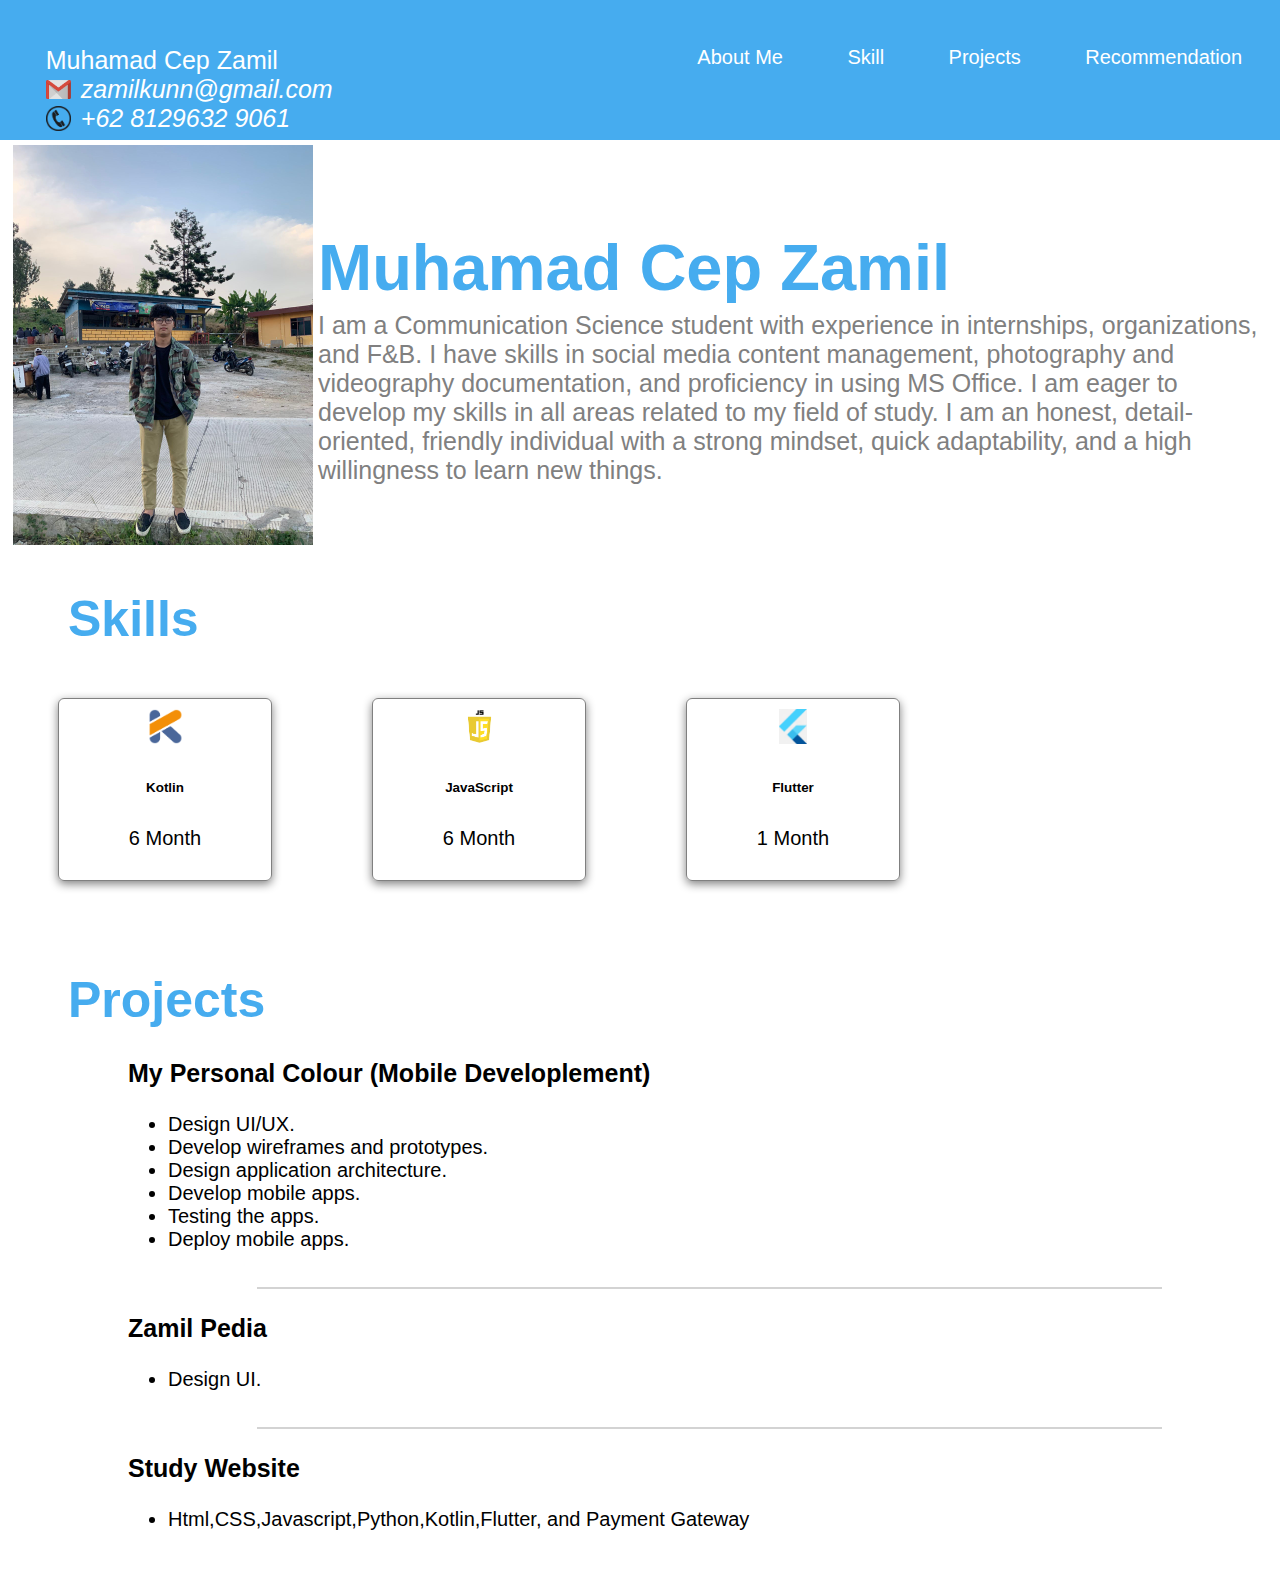
<file: index.html>
<!DOCTYPE html>
<html>
  <head>
    <title>Muhamad Cep Zamil</title>
    <link rel="stylesheet" href="./style.css"/>
    <script src="./script.js"></script>
  </head>
  <body>
    <!-- Navigation Bar -->
    <nav>
      <div id="home">
            <path stroke-linecap="round" stroke-linejoin="round" d="M15 11.25l-3-3m0 0l-3 3m3-3v7.5M21 12a9 9 0 11-18 0 9 9 0 0118 0z" />
          </svg>

        <div class="profile_name">
          Muhamad Cep Zamil
          <div class="contact_info">
            <img src="mail2.png" />
          zamilkunn@gmail.com
        </div>
        <div style="clear:both;"></div>
        <div class="contact_info">
          <img src="phone.png" />
          +62 8129632 9061

        </div>
        </div>
        <div class="topdiv">
          <a class="topmenu" href="#about-me">About Me</a>
          <a class="topmenu" href="#about-me">Skill</a>
          <a class="topmenu" href="#about-me">Projects</a>
          <a class="topmenu" href="#about-me">Recommendation</a>
          <!-- Add the links for Skills, Projects and Recommendation here -->

        </div>
      </div>    
    </nav>

    <!-- About Me -->
    <section id="about-me" class="container">
      <div>
        <img src="profile.jpg" class="profile_image" width="50" />
      </div>

      <div>
          <h1>
            Muhamad Cep Zamil
          </h1>
          <p>
            I am a Communication Science student with experience in internships, organizations, and F&B. I have skills in social media content management, photography and videography documentation, and proficiency in using MS Office. I am eager to develop my skills in all areas related to my field of study. I am an honest, detail-oriented, friendly individual with a strong mindset, quick adaptability, and a high willingness to learn new things.
          </p>
      </div>
    </section>
              
    <!-- Skills -->
    <section id="skills">
      <h2>Skills</h2>
      <div style="clear:both;"></div>

      <div class="all_skills">
        <div class="skill">
          <img src="kotlin.png"/>
          <h6>Kotlin</h6>
          <p>6 Month</p>
        </div>  

        <div class="skill">
          <img src="js.png"/>
          <h6>JavaScript</h6>
          <p>6 Month</p>
        </div>

        <div class="skill">
            <img src="Flutter.png"/>
            <h6>Flutter</h6>
            <p>1 Month</p>
          </div>

        <!-- Add more skills here -->


      </div>
    </section>
          
    <!-- Projects -->
    <section class="projects" id="projects">
      <h2>
        Projects
      </h2>
      <div style="clear:both;"></div>

        <div id="projects-container" class="projects-container">
          <div class="project-card">
            <h3>My Personal Colour (Mobile Developlement)</h3>
            <ul>
              <li>Design UI/UX.</li>
              <li>Develop wireframes and prototypes. </li>
              <li>Design application architecture. </li>
              <li>Develop mobile apps.</li>
              <li>Testing the apps.</li>
              <li>Deploy mobile apps.</li>
            </ul>
          </div>
          <hr>
          <div class="project-card">
            <h3>Zamil Pedia</h3>
            <ul>
              <li>Design UI.</li>
            </ul>
          </div>
          <hr>
          <div class="project-card">
            <h3>Study Website</h3>
            <ul>
              <li>Html,CSS,Javascript,Python,Kotlin,Flutter, and Payment Gateway</li>
            </ul>
          </div>
    </div>
    </section>
    <div style="clear:both;"></div>

    <div class="popup flex_center" id="popup">
      <img src="tick.jpg">
      <h3>Thank you for your recommendation</h3>
      <button onclick="showPopup(false)">Ok</button>
    </div>
</file>
<file: style.css>
body {
    font-family: 'Trebuchet MS', 'Lucida Sans Unicode', 'Lucida Grande', 'Lucida Sans', Arial, sans-serif;
  }
  
  /* Navigation Bar */
  
  #home {
    background-color:  #46ACEF;
    padding-bottom: 1cm;
    margin-left:-1cm;
    margin-right:-1cm;
    margin-top:-1cm;
    padding-top: 2cm;
    padding-bottom: 2cm;
    height: 5mm;
   }
  
  .topmenu {
    color: rgb(255, 255, 255);
    margin: 10px;
    padding: 20px;
    font-size: 20px;
    text-decoration:none;
  }
  
  .topmenu:hover {
    color: white;
    /* Add the styles here */
  }
  
  .topdiv {
    float: right;
    padding-right: 1cm;
  }
  
  .profile_name {
    float: left;
    padding-left: 2cm;
    font-size: 25px;
    color: #fff;
    /* Add the styles here */
  }
  
  .profile_name .contact_info {
    font-size: 25px;
    font-style: italic;
    display: flex;
    align-items: center;
    flex-direction: row;
  }
  
  .contact_info img {
    width:25px;
    margin-right: 10px;
    float:left;
  }
  
  /* Titles */
  
  h2 {
    text-align: justify;
    font-size: 50px;
    text-align: center;
    float: left;
    color: #46ACEF;
    margin: 30px;
    margin-left: 60px;
    margin-top: 40px;
    margin-bottom: 0px;
  }
  
  .introduction {
    text-align: justify;
    font-size: 30px;
    text-align: center;
    float: left;
    margin-top: 30px;
    margin-bottom: 20px;
    animation-duration: 5s;
    position: relative;
  }
  
  /* Used in the About Me sections */
  
  .container {
    display: flex;
  }
  
  /* About Me */
  
  .about-me {
    display: flex;
    align-items: center;
  }
  
  #about-me h1 {
    font-size: 65px;
    margin-top: 90px;
    color: #46ACEF;
  }
  
  #about-me p {
    font-size: 25px;
    color: rgb(128, 128, 128);
    margin-top: -1cm;
  }
  
  .profile_image {
    width: 300px;
    height: fit-content;
    vertical-align: middle;
    margin: 5px;
  }
  
  /* Skills */
  
  .all_skills {
    display: flex;
    flex-direction: row;
    flex-flow: wrap;
  }
  
  .skill {
    border: 1px solid gray;
    display: block;
    border-radius: 6px;
    text-align: center;
    margin: 50px;
    padding: 10px;
    width: 2in;
    font-size: 20px;
    box-shadow: 0 3px 10px gray;
  }
  
  .skill img {
    height: 35px;
    align-items: center;
  }
  
  .skills h6 {
    align-items: center;
    font-size: 20px;
    margin-block-start: 8px;
    margin-block-end: 5px;
    font-weight: bold;
  } 
  
  .skills p {
    align-items: center;
    font-size: 15px;
    color: gray;
    margin-block-start: 5px;
    margin-block-end: 5px;
  } 
  
  .flex_center {
    display: flex;
    align-items: center;
    justify-content: center;
  }
  
  /* Projects */
  
  .projects-container {
    margin-top: 30px;
    margin-left: 60px;
  }
  
  .projects-container hr {
    border: 1px solid lightgray;
    width: 75%;
    margin-left: 5cm;
  }
  
  .project-card {
    margin: 0 15px 15px 30px;
    padding-bottom: 5px;
  }
  
  .project-card h3 {
    font-size: 25px;
    margin-left: 30px;
  }
  
  .project-card li {
    font-size: 20px;
    margin-left: 30px;
  }
  
  /* Recommendations */
  
  .all_recommendations {
    display: flex;
    align-items: center;
    margin-left: 1in;
    flex-direction: row;
    flex-flow: wrap;
    padding: 20px;
  }
  
  .recommendation {
    font-style: italic;
    text-align: left;
    width: 21.875rem;
    padding: 1rem;
    background-color: #fff;
    border-radius: 11px;
    box-shadow: 0 3px 10px var(--primary-shadow);
    padding: 20px;
    margin: 10px;
    border:1px solid gray;
    font-size: 18px;
    height:150px
  }
  
  .recommendation span {
    color: #7600bc;
    font-size: 20px;
    font-family: 'Times New Roman', Times, serif;
  }
  
  /* Scroll to Top Button */
  
  .iconbutton{
    width: 48px;
    height: 48px;
    border-radius: 100%;
    background-color: #46ACEF;
    display: flex;
    align-items: center;
    justify-content: center;
    position: fixed;
    right: 3%;
    bottom: 3%;
    cursor: pointer;
  }
  
  /* Form Pop-up */
  
  .popup {
    width:400px;
    background-color: #e8bcf0;
    border-radius: 3mm;
    top: 50%;
    left:50%;
    transform: translate(-50%,-50%);
    text-align: center;
    position: fixed;
    /* padding: 30px; */
    visibility: hidden;
  }
  
  .popup img {
    padding-top: 20px;
  }
  
  .popup button {
    background-color: #fff;
    border: 1px solid #46ACEF;
    color: #46ACEF;
    display: block;
    border-radius: 6px;
    text-align: center;
    margin: 50px;
    padding: 10px;
    width: 2in;
    font-size: 20px;
    margin-left: 25%;
  }
  
  .popup button:hover {
    background-color: #fff;
    border: 2px solid #46ACEF;
    color: #46ACEF;
    display: block;
    font-weight: bolder;
    text-align: center;
    cursor: pointer;
    margin-left: 25%;
  }
  
  /* Recommendation Form */
  
  input, textarea {
    font-family: 'Trebuchet MS', 'Lucida Sans Unicode', 'Lucida Grande', 'Lucida Sans', Arial, sans-serif; 
    margin: 10px;  
    width:100%;
  }
  
  fieldset {
    display: flexbox;
    align-content: center;
    justify-content: center;  
    padding: 25px; 
    margin-left: 50px; 
    margin-right: 50px;   
    border: thin solid white;
    width: 50%;
  }
  
  /* Buttons */
  
  button {
    background-color: #fff;
    border: 1px solid #46ACEF;
    color: #46ACEF;
    display: block;
    border-radius: 6px;
    text-align: center;
    margin: 50px;
    padding: 10px;
    width: 2in;
    font-size: 20px;
  }
  
  button:hover {
    background-color: #46ACEF;
    border: 1px solid #46ACEF;
    color: #fff;
    display: block;
    border-radius: 6px;
    text-align: center;
    cursor: pointer;
  }
</file>
